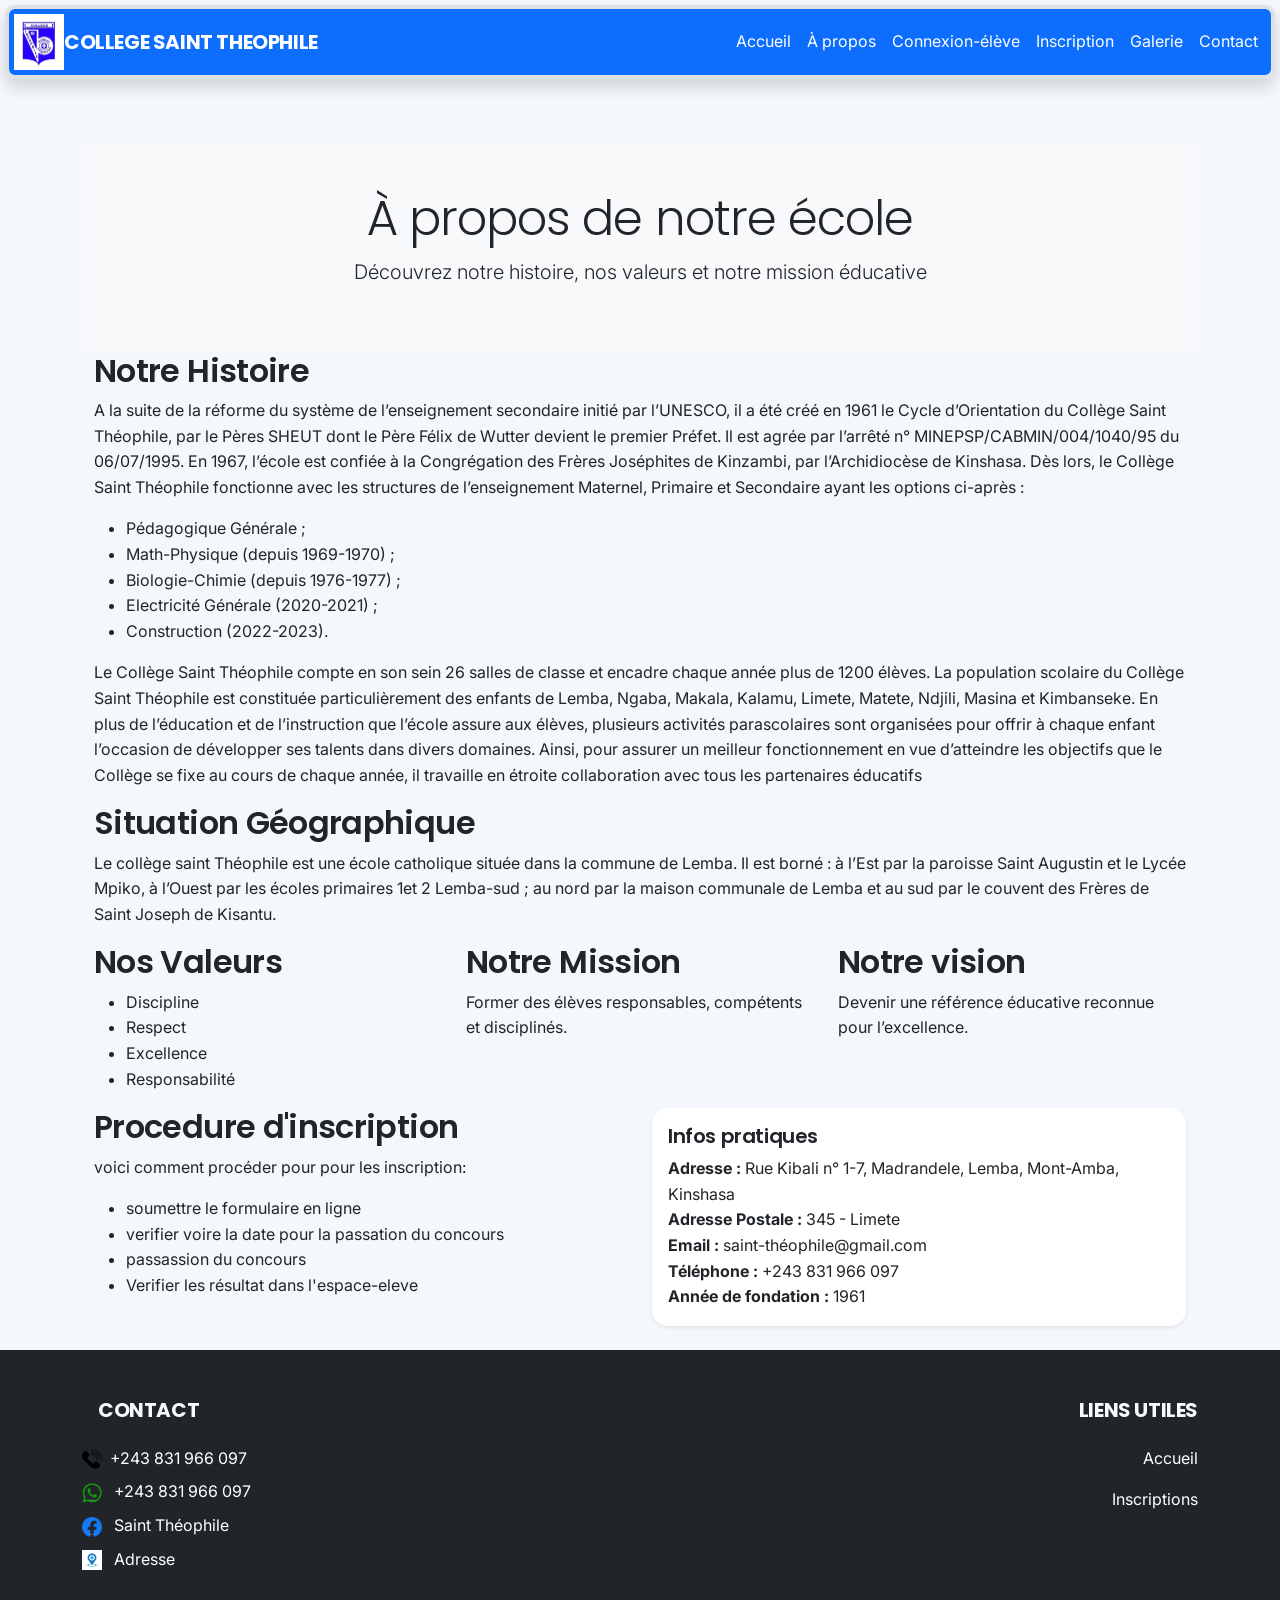
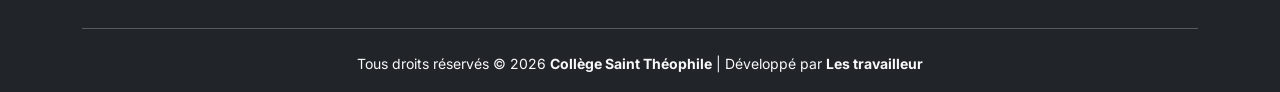
<file: apropos.html>
<!DOCTYPE html>
<html lang="fr">
<head>
    <meta charset="UTF-8">
    <title>À propos</title>
    <meta name="viewport" content="width=device-width, initial-scale=1">

    <!-- Bootstrap CSS -->
    <link href="https://cdn.jsdelivr.net/npm/bootstrap@5.3.2/dist/css/bootstrap.min.css" rel="stylesheet">

    <!-- CSS personnalise -->
    <link rel="stylesheet" href="css/style.css">
    <link rel="stylesheet" href="css/global.css">
</head>
<body>

<!-- NAVBAR -->
 <div class="containner-fuid">
    <nav class="navbar navbar-expand-lg navbar-dark bg-primary fixed-top shadow  border border-primay  border-4 justify-content-center align-items-center">
    
      
      <div class="col d-flex align-items-center ">
        <img src="images/logo.jpg" class = "img-fluid" class="me-2" width="50px" height="50px">
        <a class="navbar-brand fw-bold d-md-block" href="index.html">   COLLEGE SAINT THEOPHILE</a>
      </div>
      <button class="navbar-toggler" data-bs-toggle="collapse" data-bs-target="#menu">
        <span class="navbar-toggler-icon" ></span>
      </button>
      <div class="collapse navbar-collapse" id="menu">
        <ul class="navbar-nav ms-auto">
          <li class="nav-item"><a class="nav-link active" href="index.html">Accueil</a></li>
          <li class="nav-item"><a class="nav-link active" href="apropos.html">À propos</a></li>
          <li class="nav-item"><a class="nav-link active" href="login_eleve.php">Connexion-élève</a></li>
          <li class="nav-item"><a class="nav-link active" href="formulaire_inscription.php">Inscription</a></li>
          <li class="nav-item"><a class="nav-link active" href="galerie.html">Galerie</a></li>
          <li class="nav-item"><a class="nav-link active" href="contact.php">Contact</a></li>
        </ul>
      </div>
    </nav>   
  </div>
<!-- Header -->
    <main class="container my-4 pt-5">
<header class="bg-light py-5 text-center">
  <div class="container">
    <h1 class="display-5">À propos de notre école</h1>
    <p class="lead">Découvrez notre histoire, nos valeurs et notre mission éducative</p>
  </div>
</header>

<!-- Main content -->

  <div class="container">
    <!-- Texte de présentation -->
    <div class="col-lg-12 col-md-12 col-sm-12">
      <h2>Notre Histoire</h2>
      <p>
        A la suite de la réforme du système de l’enseignement secondaire initié par l’UNESCO, il a été créé en 1961 le Cycle d’Orientation du Collège Saint Théophile, par le Pères SHEUT dont le Père Félix de Wutter devient le premier Préfet. Il est agrée par l’arrêté n° MINEPSP/CABMIN/004/1040/95 du 06/07/1995. 
        En 1967, l’école est confiée à la Congrégation des Frères Joséphites de Kinzambi, par l’Archidiocèse de Kinshasa. Dès lors, le Collège Saint Théophile fonctionne avec les structures de l’enseignement Maternel, Primaire et Secondaire ayant les options ci-après : </p>
        <ul>
          <li>Pédagogique Générale ;</li>
          <li>Math-Physique (depuis 1969-1970) ;</li>
          <li>Biologie-Chimie (depuis 1976-1977) ;</li>
          <li>Electricité Générale (2020-2021) ;</li>
          <li>Construction (2022-2023).</li>
        </ul>
    </div>
    <!-- Texte de présentation -->
     <p>
      Le Collège Saint Théophile compte en son sein 26 salles de classe et encadre chaque année plus de 1200 élèves. La population scolaire du Collège Saint Théophile est constituée particulièrement des enfants de Lemba, Ngaba, Makala, Kalamu, Limete, Matete, Ndjili, Masina et Kimbanseke. En plus de l’éducation et de l’instruction que l’école assure aux élèves, plusieurs activités parascolaires sont organisées pour offrir à chaque enfant l’occasion de développer ses talents dans divers domaines. Ainsi, pour assurer un meilleur fonctionnement en vue d’atteindre les objectifs que le Collège se fixe au cours de chaque année, il travaille en étroite collaboration avec tous les partenaires éducatifs
      </p>
    <div class="col-lg-12 col-md-12">
        <div class="location">
          <h2>Situation Géographique</h2>
            <p>
              Le collège saint Théophile est une école catholique située dans la commune de Lemba. Il est borné : à l’Est par la paroisse Saint Augustin et le Lycée Mpiko, à l’Ouest par les écoles primaires 1et 2 Lemba-sud ; au nord par la maison communale de Lemba et au sud par le couvent des Frères de Saint Joseph de Kisantu.
            </p>
        </div>
    </div>
    <div class="row row-cols-sm-1 row-cols-md-1 row-cols-lg-3" >
        <div class="col">
          <h2>Nos Valeurs</h2>
          <ul>
            <li>Discipline</li>
            <li>Respect</li>
            <li>Excellence</li>
            <li>Responsabilité</li>
          </ul>
        </div>
      <div class="col">
            <h2>Notre Mission</h2>
            <p>
              Former des élèves responsables, compétents et disciplinés.
            </p>
      </div>

      <div class="col">
              <h2>Notre vision</h2>
            <p>
              Devenir une référence éducative reconnue pour l’excellence.
            </p>
      </div>
    </div>

    <div class="row">
    <div class="col">
            <h2>Procedure d'inscription</h2>
          <p>
            voici comment procéder pour pour les inscription:</p>
            <ul>
            <li>soumettre le formulaire en ligne</li>
            <li>verifier voire la date pour la passation du concours</li>
            <li>passassion du concours</li>
            <li>Verifier les résultat dans l'espace-eleve</li>
          </ul>
        </div>
    <!-- Carte info rapide -->
    <div class="col">
      <div class="card shadow-sm card-body">
            <h5 class="card-title">Infos pratiques</h5>
            <p class="card-text">
              <strong>Adresse :</strong> Rue Kibali n° 1-7, Madrandele, Lemba, Mont-Amba, Kinshasa<br>
              <strong>Adresse Postale : </strong> 345 - Limete<br>
              <strong>Email :</strong> saint-théophile@gmail.com<br>
              <strong>Téléphone :</strong> +243 831 966 097<br>
              <strong>Année de fondation :</strong> 1961
            </p>
      </div>
    </div>
    </div>
  </div>


</main>


<!-- FOOTER -->
<footer class="bg-dark text-light pt-5 pb-3">
      <div class="container">
        <div class="row row-cols-2 row-cols-md-2">
          <div class="col mb-4">
            <h5 class="fw-bold mb-4 mx-3">CONTACT</h5>
            <ul class="list-unstyled">
              <li class="mb-2">
                <img src="images/contacte.png" height="20" class="me-2" /><a href="tel:+243 831 966 097">+243 831 966 097</a>
              </li>
              <li class="mb-2">
                <img src="images/WH1.png" height="20" class="me-2" /> <a href="tel:+243 831 966 097">+243 831 966 097</a>
              </li>
              <li class="mb-2">
                <img src="images/FB1.png" height="20" class="me-2" /> <a href="https://web.facebook.com/theophiliens/?_rdc=1&_rdr">Saint Théophile</a>
              </li>
              <li class="mb-2">
                <img src="images/localisation.png" height="20" class="me-2" /> <a href="https://www.google.fr/maps/place/College+Saint+Theophile+de+Lemba/@-4.3855857,15.3341575,17z/data=!4m6!3m5!1s0x1a6a374186ffffff:0x3ad499ca73f5d5cd!8m2!3d-4.3855857!4d15.3341575!16s%2Fg%2F11k40jmzq2?entry=ttu&g_ep=EgoyMDI2MDEyOC4wIKXMDSoASAFQAw%3D%3D">Adresse</a>
              </li>
            </ul>
          </div>
          <div class="col mb-4 text-end">
            <h5 class="fw-bold mb-4">LIENS UTILES</h5>
            <p>
              <a href="index.html" class="text-white text-decoration-none">Accueil</a>
            </p>
            <p>
              <a href="formulaire_inscription.php" class="text-white text-decoration-none">Inscriptions</a>
            </p>
          </div>
        </div>
        <hr class="bg-secondary" />
        <div class="text-center pt-2">
          <p class="mb-0 small">
            Tous droits réservés &copy; 2026
            <strong>Collège Saint Théophile</strong> | Développé par
            <strong>Les travailleur</strong>
          </p>
        </div>
      </div>
    </footer>
<script src="https://cdn.jsdelivr.net/npm/bootstrap@5.3.2/dist/js/bootstrap.bundle.min.js"></script>
</body>
</html>
</file>
<file: css/style.css>
/* style.css – page d'accueil (hero, cartes, animations) */

body {
    font-family: 'Roboto', sans-serif;
    padding-top: 70px;
    scroll-behavior: smooth;
}
.container img {
    margin-right: 10px;
}

/* Hero */
.hero {
    min-height: 85vh;
    height: auto;
    padding: 6rem 1rem;
    display: flex;
    align-items: center;
    background: linear-gradient(rgba(0,0,0,0.3), rgba(0,0,0,0.3)), url('images/entree.jpg') no-repeat center center/cover;
    text-align: center;
    color: white;
}
.hero-content h1 {
    animation: slideDown 1s ease forwards;
}
.hero-content p {
    animation: fadeIn 2s ease forwards;
}
.hero-content a.btn {
    transition: all 0.3s ease;
}
.hero-content a.btn:hover {
    transform: scale(1.1);
}

/* Animations */
@keyframes slideDown {
    0% { opacity: 0; transform: translateY(-50px);}
    100% { opacity: 1; transform: translateY(0);}
}
@keyframes fadeIn {
    0% { opacity: 0;}
    100% { opacity: 1;}
}

/* Cartes */
.hover-card {
    border: none;
    transition: all 0.25s ease;
}
.hover-card:hover {
    transform: translateY(-8px);
    box-shadow: 0 1rem 2rem rgba(0,0,0,0.1);
}
.hover-card img {
    margin-top: 1rem;
    border-radius: 0.75rem;
}

/* Titres de section */
.section-title {
    position: relative;
    display: inline-block;
    margin-bottom: 2rem;
    padding-bottom: 0.5rem;
}
.section-title::after {
    content: '';
    position: absolute;
    bottom: 0;
    left: 50%;
    transform: translateX(-50%);
    width: 60px;
    height: 3px;
    background: var(--color-primary);
    border-radius: 3px;
}

/* Galerie carousel */
#gallery img {
    height: 400px;
    object-fit: cover;
    box-shadow: 0 5px 15px rgba(0,0,0,0.3);
}

/* CTA */
.cta a.btn {
    transition: all 0.3s ease;
}
.cta a.btn:hover {
    transform: scale(1.05);
}

/* Footer et navbar */
footer a {
    text-decoration: none;
    color: white;
}
footer a:hover {
    color: #1c7ed6;
}
.navbar {
    align-items: center;
    margin: 5px;
    padding: 5px;
    border-radius: 10px;
}
</file>
<file: css/global.css>
/* ============================================
   GLOBAL.CSS – version professionnelle
   ============================================ */
@import url('https://fonts.googleapis.com/css2?family=Inter:opsz,wght@14..32,300..700&family=Poppins:wght@400;500;600;700;800&display=swap');

:root {
    --font-body: 'Inter', system-ui, -apple-system, 'Segoe UI', Roboto, Helvetica, Arial, sans-serif;
    --font-heading: 'Poppins', var(--font-body);
    --color-primary: #0a58ca;
    --color-primary-dark: #0a3d62;
    --color-secondary: #6c757d;
    --color-success: #198754;
    --color-warning: #ffc107;
    --color-danger: #dc3545;
    --color-light: #f8f9fa;
    --color-dark: #212529;
    --border-radius-sm: 0.5rem;
    --border-radius: 1rem;
    --border-radius-lg: 2rem;
    --box-shadow-sm: 0 0.125rem 0.25rem rgba(0,0,0,0.075);
    --box-shadow: 0 0.5rem 1rem rgba(0,0,0,0.1);
    --transition: all 0.2s ease;
}

* { margin: 0; padding: 0; box-sizing: border-box; }

body {
    font-family: var(--font-body);
    font-weight: 400;
    line-height: 1.6;
    color: var(--color-dark);
    background-color: #f4f7fc;
    -webkit-font-smoothing: antialiased;
}

h1, h2, h3, h4, h5, h6, .navbar-brand, .card-title, .btn, legend {
    font-family: var(--font-heading);
    font-weight: 600;
    letter-spacing: -0.02em;
}

a { text-decoration: none; transition: var(--transition); }
a:hover { color: var(--color-primary-dark); }

.btn {
    border-radius: var(--border-radius-lg);
    padding: 0.5rem 1.5rem;
    font-weight: 500;
    transition: var(--transition);
}
.btn-primary {
    background-color: var(--color-primary);
    border-color: var(--color-primary);
}
.btn-primary:hover {
    background-color: var(--color-primary-dark);
    transform: translateY(-2px);
    box-shadow: var(--box-shadow-sm);
}

.card {
    border: none;
    border-radius: var(--border-radius);
    box-shadow: var(--box-shadow-sm);
    transition: var(--transition);
}
.card:hover {
    transform: translateY(-5px);
    box-shadow: var(--box-shadow);
}

input, select, textarea, .form-control, .form-select {
    border-radius: var(--border-radius-sm);
    border: 1px solid #ced4da;
    transition: var(--transition);
}
input:focus, select:focus, textarea:focus, .form-control:focus {
    border-color: var(--color-primary);
    box-shadow: 0 0 0 0.2rem rgba(13,110,253,0.25);
    outline: none;
}

.table {
    background-color: white;
    border-radius: var(--border-radius);
    overflow: hidden;
    box-shadow: var(--box-shadow-sm);
}
.table thead th {
    background-color: var(--color-light);
    border-bottom: 2px solid #45474a;
    font-weight: 600;
    text-transform: uppercase;
    font-size: 0.85rem;
    letter-spacing: 0.5px;
}
.table tbody tr:hover {
    background-color: #f1f9ff;
}

.alert {
    border-radius: var(--border-radius);
    font-size: 0.95rem;
}

@media (max-width: 768px) {
    body { font-size: 0.95rem; }
    h1 { font-size: 1.8rem; }
    .container { padding-left: 1rem; padding-right: 1rem; }
    .table { font-size: 0.8rem; }
}
</file>
